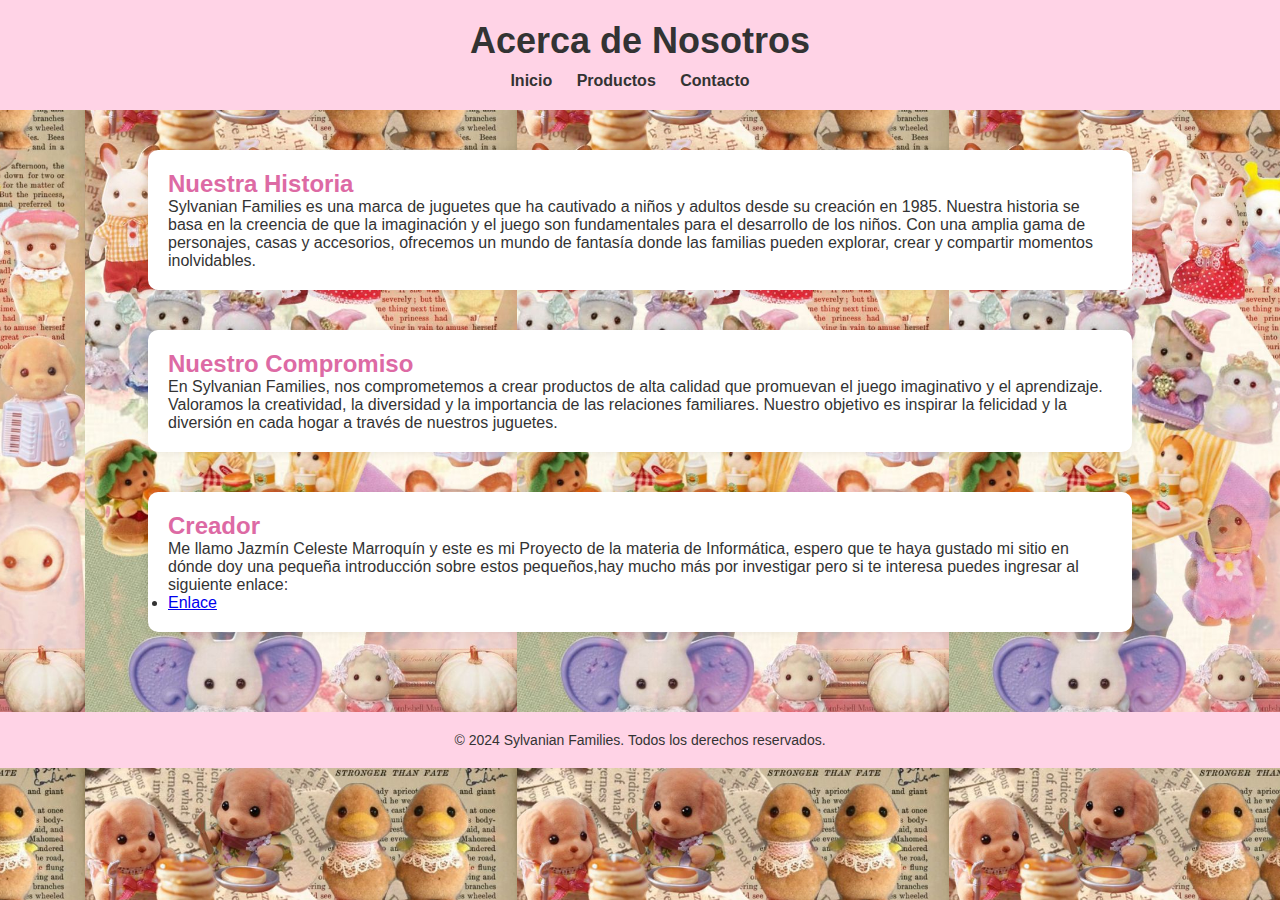
<file: acerca de nosotros.html>
<!DOCTYPE html>
<html lang="es">
<head>
    <meta charset="UTF-8">
    <meta name="viewport" content="width=device-width, initial-scale=1.0">
    <title>Acerca de Nosotros</title>
    <link rel="stylesheet" href="5estilo.css"> <!-- Enlace a tu archivo CSS -->
</head>
<body>

<header>
    <h1>Acerca de Nosotros</h1>
    <nav>
        <ul>
            <li><a href="index.html">Inicio</a></li>
            <li><a href="productos.html">Productos</a></li>
            <li><a href="https://www.youtube.com/@THEALFREDCHANNEL.">Contacto</a></li>
        </ul>
    </nav>
</header>

<main>
    <div class="container">
        <section>
            <h2>Nuestra Historia</h2>
            <p>Sylvanian Families es una marca de juguetes que ha cautivado a niños y adultos desde su creación en 1985. Nuestra historia se basa en la creencia de que la imaginación y el juego son fundamentales para el desarrollo de los niños. Con una amplia gama de personajes, casas y accesorios, ofrecemos un mundo de fantasía donde las familias pueden explorar, crear y compartir momentos inolvidables.</p>
        </section>
        
        <section>
            <h2>Nuestro Compromiso</h2>
            <p>En Sylvanian Families, nos comprometemos a crear productos de alta calidad que promuevan el juego imaginativo y el aprendizaje. Valoramos la creatividad, la diversidad y la importancia de las relaciones familiares. Nuestro objetivo es inspirar la felicidad y la diversión en cada hogar a través de nuestros juguetes.</p>
        </section>
        
        <section>
            <h2>Creador</h2>
            <p> Me llamo Jazmín Celeste Marroquín y este es mi Proyecto de la materia de Informática,
                espero que te haya gustado mi sitio en dónde doy una pequeña introducción sobre
                estos pequeños,hay mucho más por investigar pero si te interesa puedes ingresar al siguiente
                enlace:
                <li><a href=" https://www.sylvanianfamilies.com/es-es/">Enlace</a></li>
        </section>
    </div>
</main>

<footer>
    <p>© 2024 Sylvanian Families. Todos los derechos reservados.</p>
</footer>

</body>
</html>
</file>
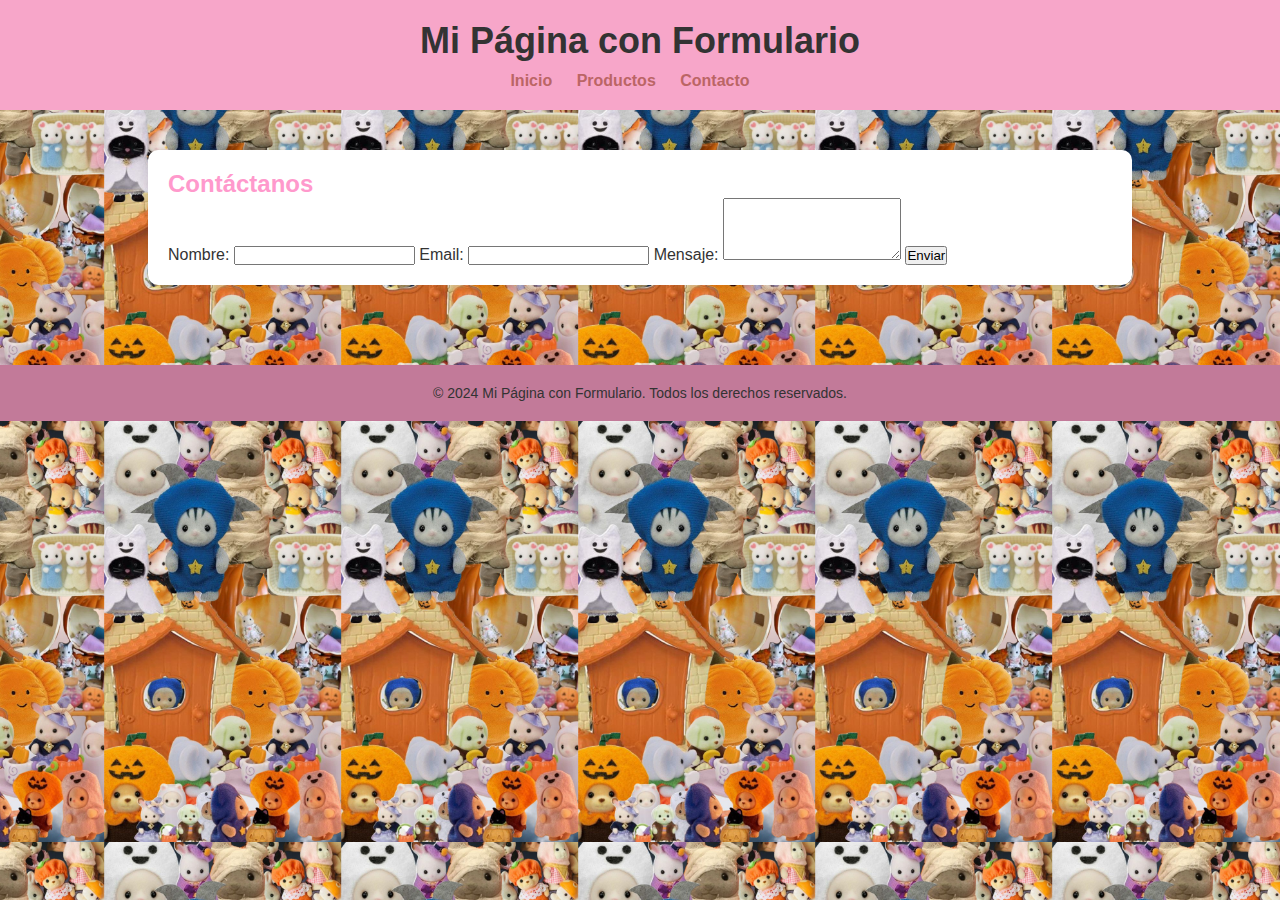
<file: formulario.html>
<!DOCTYPE html>
<html lang="es">
<head>
    <meta charset="UTF-8">
    <meta name="viewport" content="width=device-width, initial-scale=1.0">
    <title>Mi Página con Formulario</title>
    <link rel="stylesheet" href="6estilo.css"> <!-- Enlace a tu archivo CSS -->
</head>
<body>

<header>
    <h1>Mi Página con Formulario</h1>
    <nav>
        <ul>
            <li><a href="index.html">Inicio</a></li>
            <li><a href="productos.html">Productos</a></li>
            <li><a href="https://www.youtube.com/@THEALFREDCHANNEL.">Contacto</a></li>
        </ul>
    </nav>
</header>

<main>
    <div class="container">
        <section>
            <h2>Contáctanos</h2>
            <form action="enviar.php" method="post">
                <label for="nombre">Nombre:</label>
                <input type="text" id="nombre" name="nombre" required>

                <label for="email">Email:</label>
                <input type="email" id="email" name="email" required>

                <label for="mensaje">Mensaje:</label>
                <textarea id="mensaje" name="mensaje" rows="4" required></textarea>

                <button type="submit">Enviar</button>
            </form>
        </section>
    </div>
</main>

<footer>
    <p>© 2024 Mi Página con Formulario. Todos los derechos reservados.</p>
</footer>

</body>
</html>
</file>
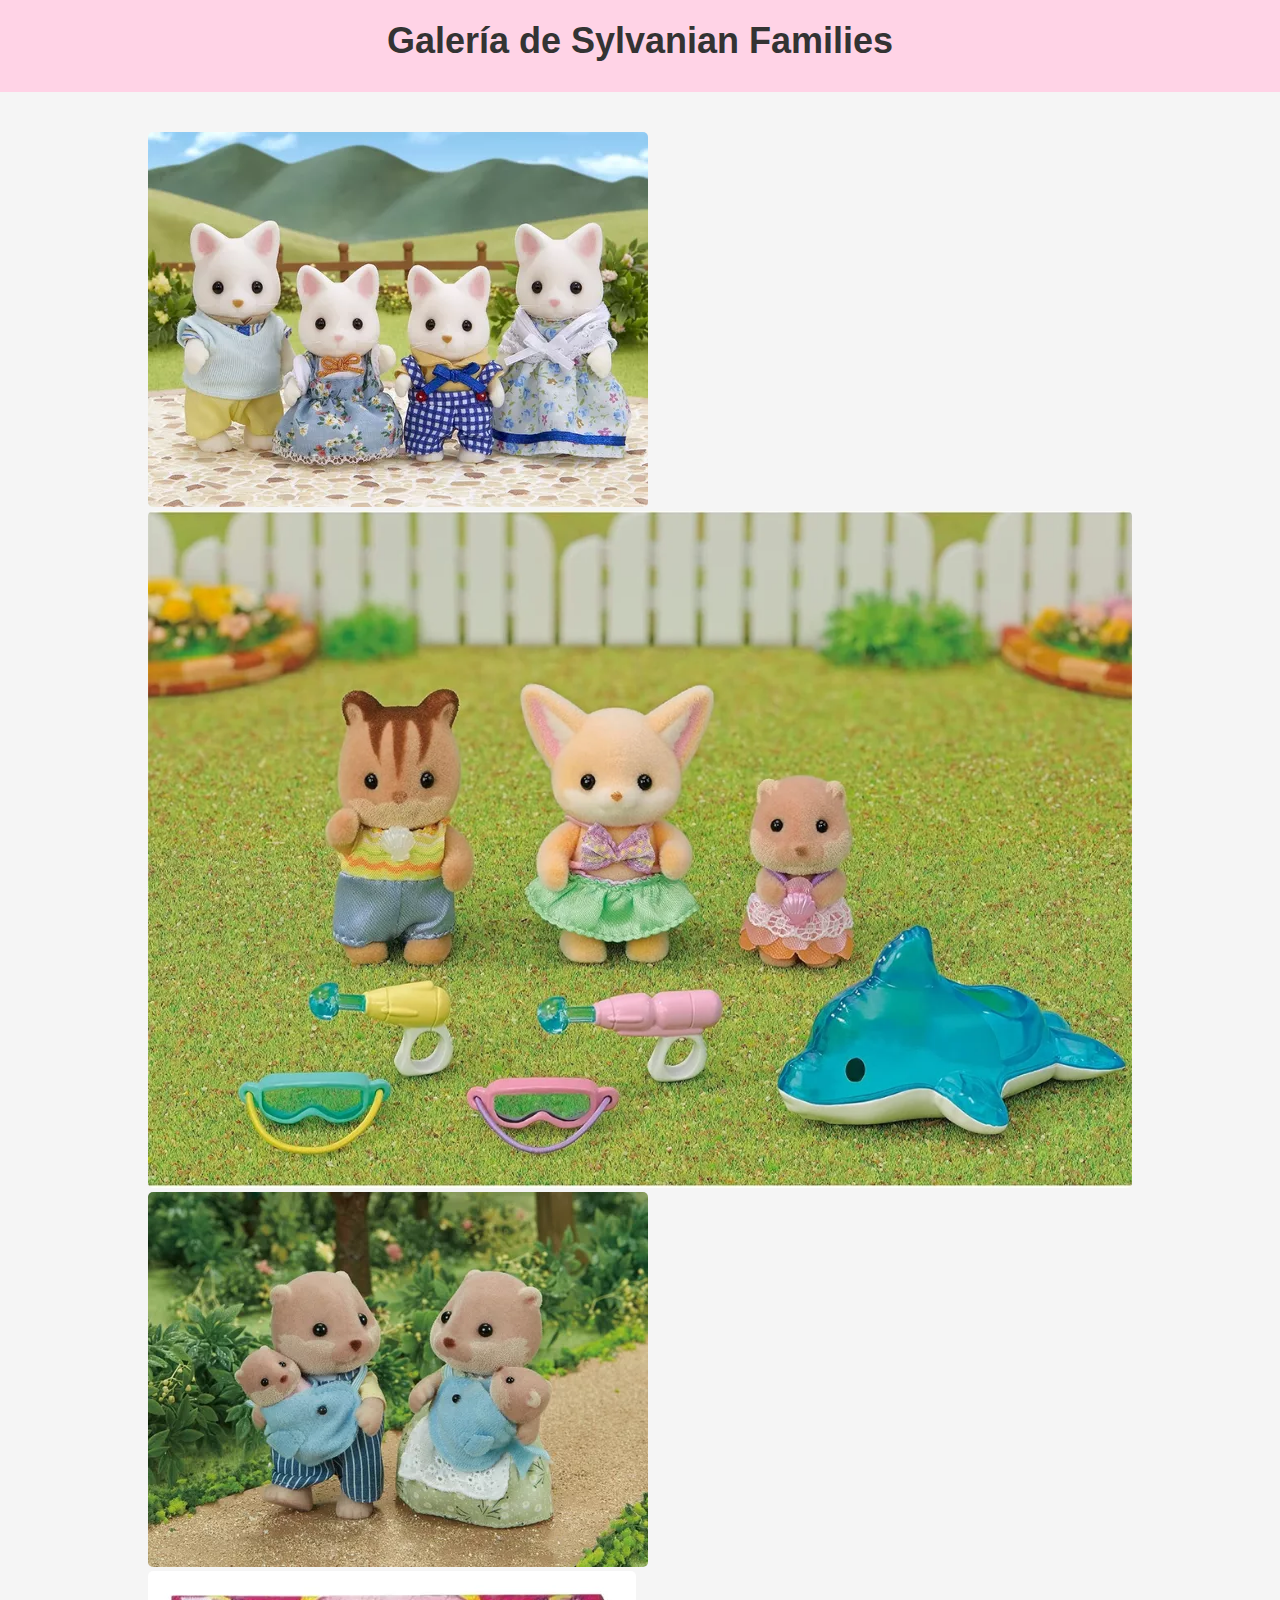
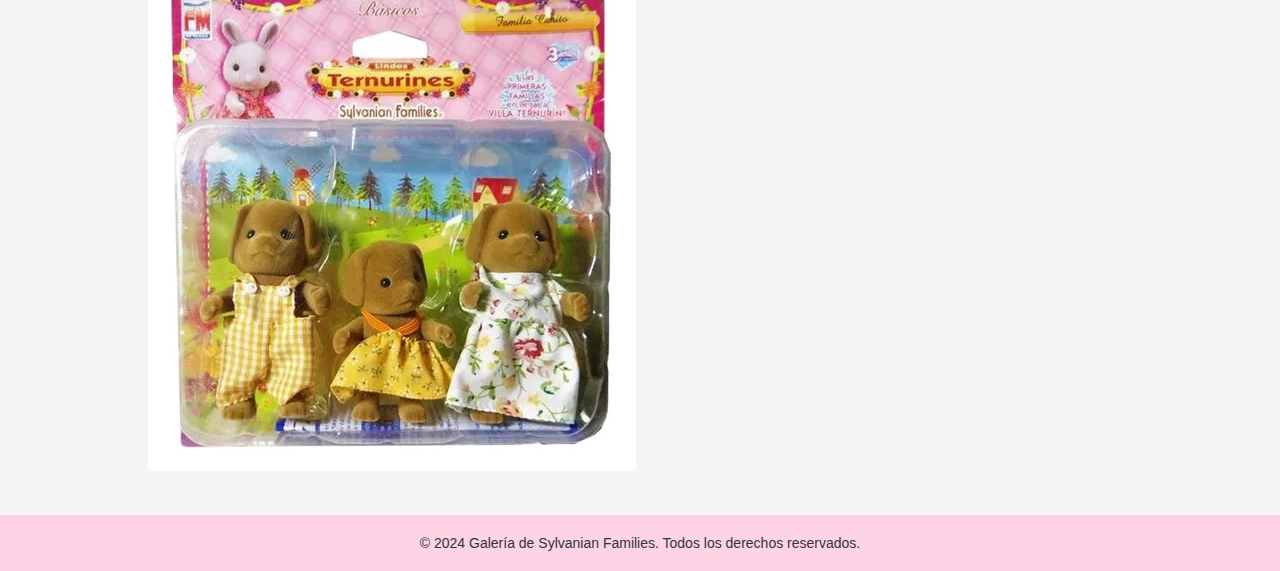
<file: galeria de imagenes.html>
<!DOCTYPE html>
<html lang="es">
<head>
    <meta charset="UTF-8">
    <meta name="viewport" content="width=device-width, initial-scale=1.0">
    <title>Galería de Sylvanian Families</title>
    <link rel="stylesheet" href="4estilo.css">
</head>
<body>

<header>
    <h1>Galería de Sylvanian Families</h1>
</header>

<main>
    <div class="container">
        <div class="gallery">
            <div class="image">
                <img src="imagenes/foto.jpg" alt="Sylvanian Family 1">
                <div class="overlay">
                    <div class="text">Debido a su naturaleza coleccionable y su atención al detalle, los Sylvanian Families son populares entre los coleccionistas de juguetes y miniaturas. Algunos conjuntos
                         y figuras raras pueden alcanzar precios elevados en el mercado de colecciones.</div>
                </div>
            </div>
            <div class="image">
                <img src="imagenes/foto 2.jpg" alt="Sylvanian Family 2">
                <div class="overlay">
                    <div class="text">Los Sylvanian Families, tambíen son conocidos como Calico Critters</div>
                </div>
            </div>
            <div class="image">
                <img src="imagenes/imagen3.jpg" alt="Sylvanian Family 3">
                <div class="overlay">
                    <div class="text">Los Sylvanian Families han inspirado series de animación, películas y libros que exploran las aventuras y las historias de los personajes. Estas producciones amplían el universo de los Sylvanian Families
                         y ofrecen más oportunidades para que los niños se sumerjan en su mundo imaginario.</div>
                </div>
            </div>
            <div class="image">
                <img src="imagenes/mexico.jpg" alt="Sylvanian Family 4">
                <div class="overlay">
                    <div class="text">Antes en méxico, eran llamados "Ternurines" y se veían algo así:
                    </div>
                </div>
            </div>
            <!-- Agrega más imágenes de los Sylvanian Families aquí -->
        </div>
    </div>
</main>

<footer>
    <p>© 2024 Galería de Sylvanian Families. Todos los derechos reservados.</p>
</footer>

</body>
</html>
</file>
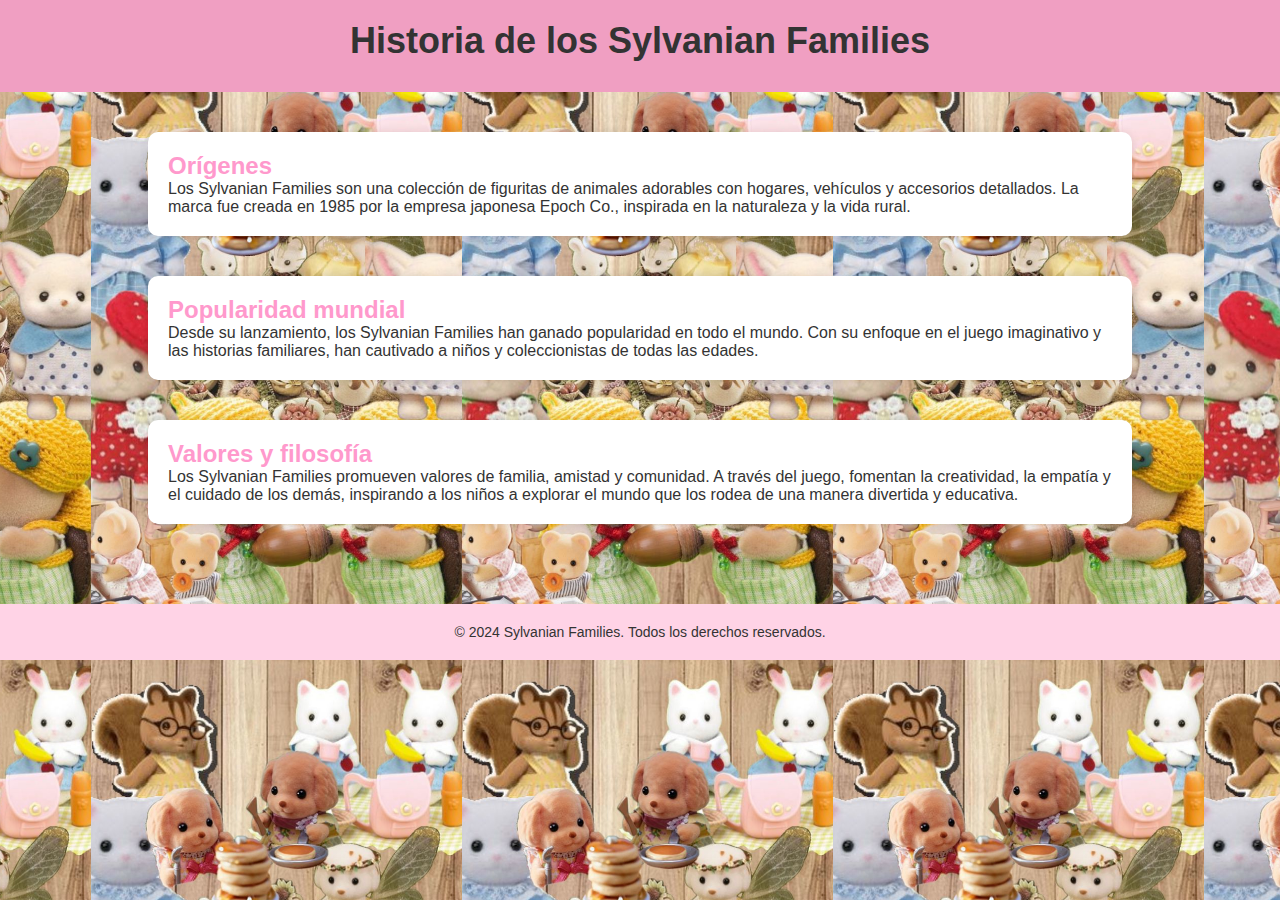
<file: historia.html>
<!DOCTYPE html>
<html lang="es">
<head>
    <link rel="stylesheet" href="style.css">
    <meta charset="UTF-8">
    <meta name="viewport" content="width=device-width, initial-scale=1.0">
    <title>Historia de los Sylvanian Families</title>
    <link rel="stylesheet" href="style.css">
</head>
<body>

<header>
    <h1>Historia de los Sylvanian Families</h1>
</header>

<main>
    <div class="container">
        <section>
            <h2>Orígenes</h2>
            <p>Los Sylvanian Families son una colección de figuritas de animales adorables con hogares, vehículos y accesorios detallados. La marca fue creada en 1985 por la empresa japonesa Epoch Co., inspirada en la naturaleza y la vida rural.</p>
        </section>

        <section>
            <h2>Popularidad mundial</h2>
            <p>Desde su lanzamiento, los Sylvanian Families han ganado popularidad en todo el mundo. Con su enfoque en el juego imaginativo y las historias familiares, han cautivado a niños y coleccionistas de todas las edades.</p>
        </section>

        <section>
            <h2>Valores y filosofía</h2>
            <p>Los Sylvanian Families promueven valores de familia, amistad y comunidad. A través del juego, fomentan la creatividad, la empatía y el cuidado de los demás, inspirando a los niños a explorar el mundo que los rodea de una manera divertida y educativa.</p>
        </section>
    </div>
</main>

<footer>
    <p>© 2024 Sylvanian Families. Todos los derechos reservados.</p>
</footer>

</body>
</html>
</file>
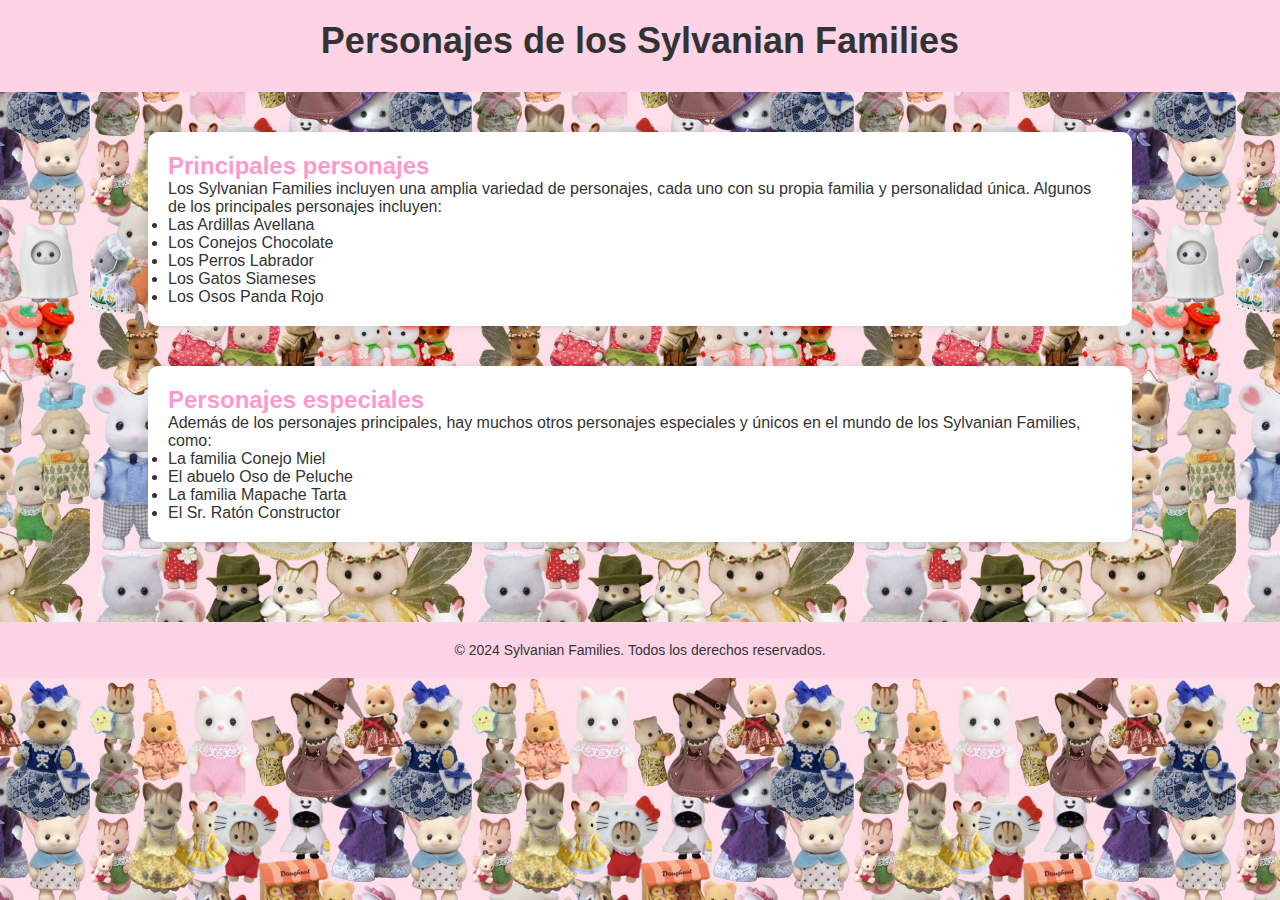
<file: personajes.html>
<!DOCTYPE html>
<html lang="es">
<head>
    <link rel="stylesheet" href="2estilo.css">
    <meta charset="UTF-8">
    <meta name="viewport" content="width=device-width, initial-scale=1.0">
    <title>Personajes de los Sylvanian Families</title>
    <link rel="stylesheet" href="2estilo.css">
    
</head>
     

<header>
    <h1>Personajes de los Sylvanian Families</h1>
</header>

<main>
    <div class="container">
        <section>
            <h2>Principales personajes</h2>
            <p>Los Sylvanian Families incluyen una amplia variedad de personajes, cada uno con su propia familia y personalidad única. Algunos de los principales personajes incluyen:</p>
            <ul>
                <li>Las Ardillas Avellana</li>
                <li>Los Conejos Chocolate</li>
                <li>Los Perros Labrador</li>
                <li>Los Gatos Siameses</li>
                <li>Los Osos Panda Rojo</li>
            </ul>
        </section>

        <section>
            <h2>Personajes especiales</h2>
            <p>Además de los personajes principales, hay muchos otros personajes especiales y únicos en el mundo de los Sylvanian Families, como:</p>
            <ul>
                <li>La familia Conejo Miel</li>
                <li>El abuelo Oso de Peluche</li>
                <li>La familia Mapache Tarta</li>
                <li>El Sr. Ratón Constructor</li>
            </ul>
        </section>
    </div>
</main>

<footer>
    <p>© 2024 Sylvanian Families. Todos los derechos reservados.</p>
</footer>

</body>
</html>
</file>
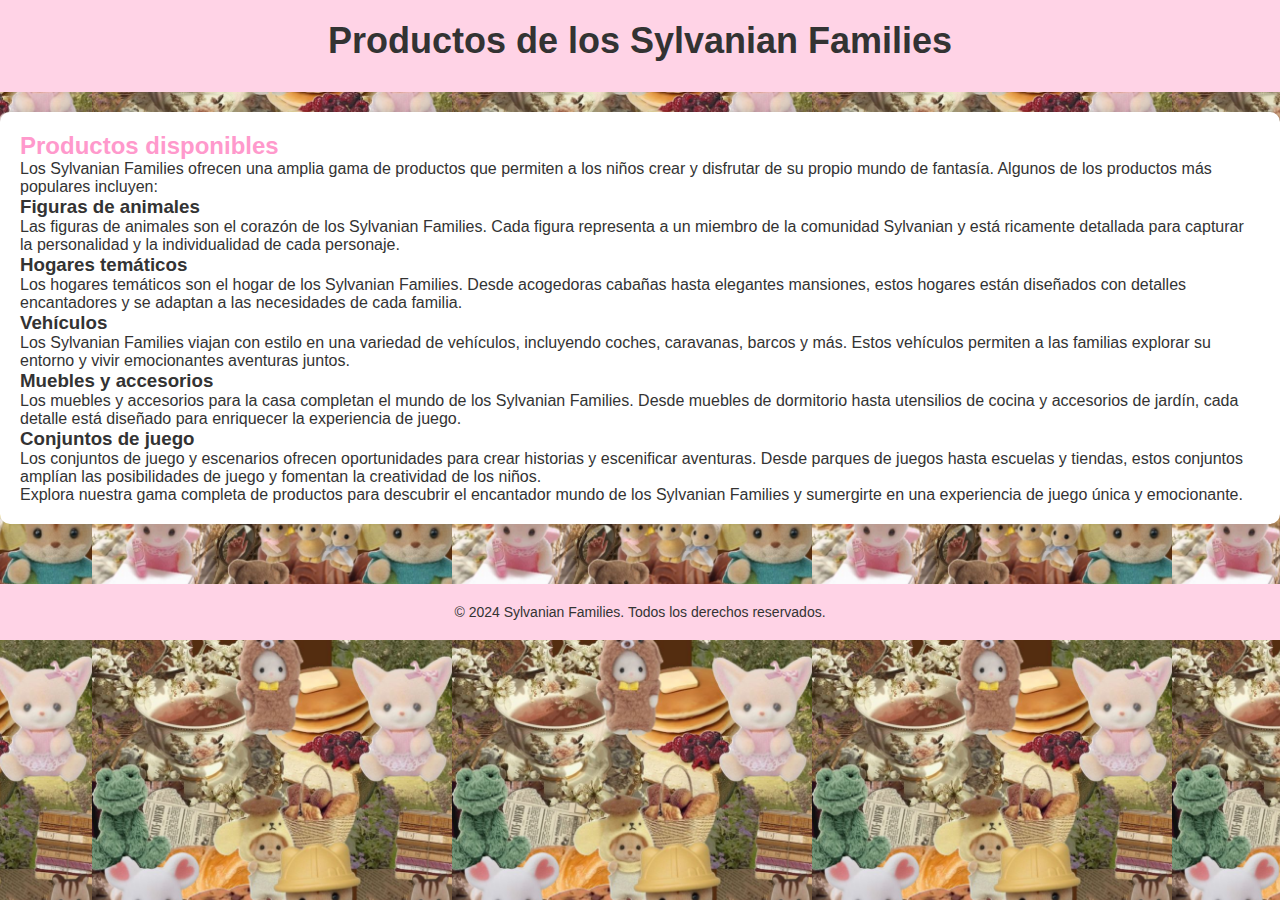
<file: productos.html>
<!DOCTYPE html>
<html lang="es">
<head>
    <meta charset="UTF-8">
    <meta name="viewport" content="width=device-width, initial-scale=1.0">
    <title>Productos de los Sylvanian Families</title>
    <link rel="stylesheet" href="3estilo.css">
</head>
<body>

<header>
    <h1>Productos de los Sylvanian Families</h1>
</header>

<main>
    <div class="container">
        <section>
            <h2>Productos disponibles</h2>
            <p>Los Sylvanian Families ofrecen una amplia gama de productos que permiten a los niños crear y disfrutar de su propio mundo de fantasía. Algunos de los productos más populares incluyen:</p>
            
            <h3>Figuras de animales</h3>
            <p>Las figuras de animales son el corazón de los Sylvanian Families. Cada figura representa a un miembro de la comunidad Sylvanian y está ricamente detallada para capturar la personalidad y la individualidad de cada personaje.</p>
            
            <h3>Hogares temáticos</h3>
            <p>Los hogares temáticos son el hogar de los Sylvanian Families. Desde acogedoras cabañas hasta elegantes mansiones, estos hogares están diseñados con detalles encantadores y se adaptan a las necesidades de cada familia.</p>
            
            <h3>Vehículos</h3>
            <p>Los Sylvanian Families viajan con estilo en una variedad de vehículos, incluyendo coches, caravanas, barcos y más. Estos vehículos permiten a las familias explorar su entorno y vivir emocionantes aventuras juntos.</p>
            
            <h3>Muebles y accesorios</h3>
            <p>Los muebles y accesorios para la casa completan el mundo de los Sylvanian Families. Desde muebles de dormitorio hasta utensilios de cocina y accesorios de jardín, cada detalle está diseñado para enriquecer la experiencia de juego.</p>
            
            <h3>Conjuntos de juego</h3>
            <p>Los conjuntos de juego y escenarios ofrecen oportunidades para crear historias y escenificar aventuras. Desde parques de juegos hasta escuelas y tiendas, estos conjuntos amplían las posibilidades de juego y fomentan la creatividad de los niños.</p>
            
            <p>Explora nuestra gama completa de productos para descubrir el encantador mundo de los Sylvanian Families y sumergirte en una experiencia de juego única y emocionante.</p>
        </section>
    </div>
</main>

<footer>
    <p>© 2024 Sylvanian Families. Todos los derechos reservados.</p>
</footer>

</body>
</html>
</file>
<file: 5estilo.css>
/* Reset de estilos */
* {
    margin: 0;
    padding: 0;
    box-sizing: border-box;
}

/* Estilos generales */
body {
    font-family: 'Comic Sans MS', cursive, sans-serif; /* Fuente de estilo lúdico */
    background-color: #f5f5f5; /* Color de fondo gris claro */
    color: #333; /* Color de texto principal */
    background-image: url("imagenes/photo.jpg");
    background-size: contain; 
    background-position: 10%;
    background-repeat: repeat;
}

.container {
    width: 80%;
    margin: 0 auto;
    padding: 20px;
}

header {
    background-color: #ffd3e6; /* Color rosa pastel */
    padding: 20px 0;
    text-align: center;
}

header h1 {
    font-size: 36px;
    margin-bottom: 10px;
}

nav ul {
    list-style-type: none;
}

nav ul li {
    display: inline;
    margin-right: 20px;
}

nav ul li a {
    text-decoration: none;
    color: #333;
    font-weight: bold;
}

nav ul li a:hover {
    text-decoration: underline;
}

main {
    padding: 20px 0;
}

section {
    margin-bottom: 40px;
    background-color: #fff; /* Fondo blanco */
    padding: 20px;
    border-radius: 10px; /* Bordes redondeados */
    box-shadow: 0 0 10px rgba(0, 0, 0, 0.1); /* Sombra */
}

h2 {
    color: #dd6aa4; /* Color rosa pastel */
}

footer {
    background-color: #ffd3e6; /* Color rosa pastel */
    padding: 20px 0;
    text-align: center;
}

footer p {
    color: #333;
    font-size: 14px;
}

/* Estilos especiales */
.image {
    position: relative;
    display: inline-block;
}

.image img {
    width: 100%;
    height: auto;
    display: block;
    border-radius: 5px;
}

.overlay {
    position: absolute;
    top: 0;
    left: 0;
    width: 100%;
    height: 100%;
    background-color: rgba(255, 255, 255, 0.8); /* Fondo blanco transparente */
    opacity: 0;
    transition: opacity 0.3s ease;
    border-radius: 5px;
}

.image:hover .overlay {
    opacity: 1;
}

.text {
    position: absolute;
    top: 50%;
    left: 50%;
    transform: translate(-50%, -50%);
    text-align: center;
    color: #333;
    font-size: 16px;
    font-weight: bold;
}
</file>
<file: 6estilo.css>
/* Reset de estilos */
* {
    margin: 0;
    padding: 0;
    box-sizing: border-box;
}

/* Estilos generales */
body {
    font-family: 'Comic Sans MS', cursive, sans-serif; /* Fuente de estilo lúdico */
    background-color: #f5f5f5; /* Color de fondo gris claro */
    color: #333; /* Color de texto principal */
    background-image: url("imagenes/halloween.jpg");
    background-size: contain; 
    background-position: 10%;
    background-repeat: repeat;
}

.container {
    width: 80%;
    margin: 0 auto;
    padding: 20px;
}

header {
    background-color: #f7a6c9; /* Color rosa pastel */
    padding: 20px 0;
    text-align: center;
}

header h1 {
    font-size: 36px;
    margin-bottom: 10px;
}

nav ul {
    list-style-type: none;
}

nav ul li {
    display: inline;
    margin-right: 20px;
}

nav ul li a {
    text-decoration: none;
    color: #bb6565;
    font-weight: bold;
}

nav ul li a:hover {
    text-decoration: underline;
}

main {
    padding: 20px 0;
}

section {
    margin-bottom: 40px;
    background-color: #fff; /* Fondo blanco */
    padding: 20px;
    border-radius: 10px; /* Bordes redondeados */
    box-shadow: 0 0 10px rgba(0, 0, 0, 0.1); /* Sombra */
}

h2 {
    color: #ff99cc; /* Color rosa pastel */
}

footer {
    background-color: #c27a99; /* Color rosa pastel */
    padding: 20px 0;
    text-align: center;
}

footer p {
    color: #333;
    font-size: 14px;
}

/* Estilos especiales */
.image {
    position: relative;
    display: inline-block;
}

.image img {
    width: 100%;
    height: auto;
    display: block;
    border-radius: 5px;
}

.overlay {
    position: absolute;
    top: 0;
    left: 0;
    width: 100%;
    height: 100%;
    background-color: rgba(255, 255, 255, 0.8); /* Fondo blanco transparente */
    opacity: 0;
    transition: opacity 0.3s ease;
    border-radius: 5px;
}

.image:hover .overlay {
    opacity: 1;
}

.text {
    position: absolute;
    top: 50%;
    left: 50%;
    transform: translate(-50%, -50%);
    text-align: center;
    color: #333;
    font-size: 16px;
    font-weight: bold;
}
</file>
<file: 4estilo.css>
/* Reset de estilos */
* {
    margin: 0;
    padding: 0;
    box-sizing: border-box;
}

/* Estilos generales */
body {
    font-family: 'Comic Sans MS', cursive, sans-serif; /* Fuente de estilo lúdico */
    background-color: #f5f5f5; /* Color de fondo gris claro */
    color: #333; /* Color de texto principal */
}

.container {
    width: 80%;
    margin: 0 auto;
    padding: 20px;
}

header {
    background-color: #ffd3e6; /* Color rosa pastel */
    padding: 20px 0;
    text-align: center;
}

header h1 {
    font-size: 36px;
    margin-bottom: 10px;
}

nav ul {
    list-style-type: none;
}

nav ul li {
    display: inline;
    margin-right: 20px;
}

nav ul li a {
    text-decoration: none;
    color: #333;
    font-weight: bold;
}

nav ul li a:hover {
    text-decoration: underline;
}

main {
    padding: 20px 0;
}

section {
    margin-bottom: 40px;
    background-color: #fff; /* Fondo blanco */
    padding: 20px;
    border-radius: 10px; /* Bordes redondeados */
    box-shadow: 0 0 10px rgba(0, 0, 0, 0.1); /* Sombra */
}

h2 {
    color: #ff99cc; /* Color rosa pastel */
}

footer {
    background-color: #ffd3e6; /* Color rosa pastel */
    padding: 20px 0;
    text-align: center;
}

footer p {
    color: #333;
    font-size: 14px;
}

/* Estilos especiales */
.image {
    position: relative;
    display: inline-block;
}

.image img {
    width: 100%;
    height: auto;
    display: block;
    border-radius: 5px;
}

.overlay {
    position: absolute;
    top: 0;
    left: 0;
    width: 100%;
    height: 100%;
    background-color: rgba(255, 255, 255, 0.8); /* Fondo blanco transparente */
    opacity: 0;
    transition: opacity 0.3s ease;
    border-radius: 5px;
}

.image:hover .overlay {
    opacity: 1;
}

.text {
    position: absolute;
    top: 50%;
    left: 50%;
    transform: translate(-50%, -50%);
    text-align: center;
    color: #333;
    font-size: 16px;
    font-weight: bold;
}
</file>
<file: style.css>
/* Reset de estilos */
* {
    margin: 0;
    padding: 0;
    box-sizing: border-box;
}

/* Estilos generales */
body {
    font-family: 'Comic Sans MS', cursive, sans-serif; /* Fuente de estilo lúdico */
    background-color: #f5f5f5; /* Color de fondo gris claro */
    color: #333; /* Color de texto principal */
    background-image: url("imagenes/ternurines.jpg");
    background-size: contain; 
    background-position: 10%;
    background-repeat: repeat;
}

.container {
    width: 80%;
    margin: 0 auto;
    padding: 20px;
}

header {
    background-color: #f09fc2; /* Color rosa pastel */
    padding: 20px 0;
    text-align: center;
}

header h1 {
    font-size: 36px;
    margin-bottom: 10px;
}

nav ul {
    list-style-type: none;
}

nav ul li {
    display: inline;
    margin-right: 20px;
}

nav ul li a {
    text-decoration: none;
    color: #333;
    font-weight: bold;
}

nav ul li a:hover {
    text-decoration: underline;
}

main {
    padding: 20px 0;
}

section {
    margin-bottom: 40px;
    background-color: #fff; /* Fondo blanco */
    padding: 20px;
    border-radius: 10px; /* Bordes redondeados */
    box-shadow: 0 0 10px rgba(0, 0, 0, 0.1); /* Sombra */
}

h2 {
    color: #ff99cc; /* Color rosa pastel */
}

footer {
    background-color: #ffd3e6; /* Color rosa pastel */
    padding: 20px 0;
    text-align: center;
}

footer p {
    color: #333;
    font-size: 14px;
}

/* Estilos especiales */
.image {
    position: relative;
    display: inline-block;
}

.image img {
    width: 100%;
    height: auto;
    display: block;
    border-radius: 5px;
}

.overlay {
    position: absolute;
    top: 0;
    left: 0;
    width: 100%;
    height: 100%;
    background-color: rgba(255, 255, 255, 0.8); /* Fondo blanco transparente */
    opacity: 0;
    transition: opacity 0.3s ease;
    border-radius: 5px;
}

.image:hover .overlay {
    opacity: 1;
}

.text {
    position: absolute;
    top: 50%;
    left: 50%;
    transform: translate(-50%, -50%);
    text-align: center;
    color: #333;
    font-size: 16px;
    font-weight: bold;
}
</file>
<file: 2estilo.css>
/* Reset de estilos */
* {
    margin: 0;
    padding: 0;
    box-sizing: border-box;
}

/* Estilos generales */
body {
    font-family: 'Comic Sans MS', cursive, sans-serif; /* Fuente de estilo lúdico */
    background-color: #f5f5f5; /* Color de fondo gris claro */
    color: #333; /* Color de texto principal */
    background-image: url("imagenes/collage.jpg");
    background-size: contain; 
    background-position: 10%;
    background-repeat: repeat;
}

.container {
    width: 80%;
    margin: 0 auto;
    padding: 20px;
}

header {
    background-color: #ffd3e6; /* Color rosa pastel */
    padding: 20px 0;
    text-align: center;
}

header h1 {
    font-size: 36px;
    margin-bottom: 10px;
}

nav ul {
    list-style-type: none;
}

nav ul li {
    display: inline;
    margin-right: 20px;
}

nav ul li a {
    text-decoration: none;
    color: #333;
    font-weight: bold;
}

nav ul li a:hover {
    text-decoration: underline;
}

main {
    padding: 20px 0;
}

section {
    margin-bottom: 40px;
    background-color: #fff; /* Fondo blanco */
    padding: 20px;
    border-radius: 10px; /* Bordes redondeados */
    box-shadow: 0 0 10px rgba(0, 0, 0, 0.1); /* Sombra */
}

h2 {
    color: #ff99cc; /* Color rosa pastel */
}

footer {
    background-color: #ffd3e6; /* Color rosa pastel */
    padding: 20px 0;
    text-align: center;
}

footer p {
    color: #333;
    font-size: 14px;
}

/* Estilos especiales */
.image {
    position: relative;
    display: inline-block;
}

.image img {
    width: 100%;
    height: auto;
    display: block;
    border-radius: 5px;
}

.overlay {
    position: absolute;
    top: 0;
    left: 0;
    width: 100%;
    height: 100%;
    background-color: rgba(255, 255, 255, 0.8); /* Fondo blanco transparente */
    opacity: 0;
    transition: opacity 0.3s ease;
    border-radius: 5px;
}

.image:hover .overlay {
    opacity: 1;
}

.text {
    position: absolute;
    top: 50%;
    left: 50%;
    transform: translate(-50%, -50%);
    text-align: center;
    color: #333;
    font-size: 16px;
    font-weight: bold;
}
</file>
<file: 3estilo.css>
/* Reset de estilos */
* {
    margin: 0;
    padding: 0;
    box-sizing: border-box;
}

/* Estilos generales */
body {
    font-family: 'Comic Sans MS', cursive, sans-serif; /* Fuente de estilo lúdico */
    background-color: #f5f5f5; /* Color de fondo gris claro */
    color: #333; /* Color de texto principal */
    background-image: url("imagenes/muñecos.jpg");
    background-size: contain; 
    background-position: 10%;
    background-repeat: repeat;
}
}

.container {
    width: 80%;
    margin: 0 auto;
    padding: 20px;
}

header {
    background-color: #ffd3e6; /* Color rosa pastel */
    padding: 20px 0;
    text-align: center;
}

header h1 {
    font-size: 36px;
    margin-bottom: 10px;
}

nav ul {
    list-style-type: none;
}

nav ul li {
    display: inline;
    margin-right: 20px;
}

nav ul li a {
    text-decoration: none;
    color: #333;
    font-weight: bold;
}

nav ul li a:hover {
    text-decoration: underline;
}

main {
    padding: 20px 0;
}

section {
    margin-bottom: 40px;
    background-color: #fff; /* Fondo blanco */
    padding: 20px;
    border-radius: 10px; /* Bordes redondeados */
    box-shadow: 0 0 10px rgba(0, 0, 0, 0.1); /* Sombra */
}

h2 {
    color: #ff99cc; /* Color rosa pastel */
}

footer {
    background-color: #ffd3e6; /* Color rosa pastel */
    padding: 20px 0;
    text-align: center;
}

footer p {
    color: #333;
    font-size: 14px;
}

/* Estilos especiales */
.image {
    position: relative;
    display: inline-block;
}

.image img {
    width: 100%;
    height: auto;
    display: block;
    border-radius: 5px;
}

.overlay {
    position: absolute;
    top: 0;
    left: 0;
    width: 100%;
    height: 100%;
    background-color: rgba(255, 255, 255, 0.8); /* Fondo blanco transparente */
    opacity: 0;
    transition: opacity 0.3s ease;
    border-radius: 5px;
}

.image:hover .overlay {
    opacity: 1;
}

.text {
    position: absolute;
    top: 50%;
    left: 50%;
    transform: translate(-50%, -50%);
    text-align: center;
    color: #333;
    font-size: 16px;
    font-weight: bold;
}
</file>
